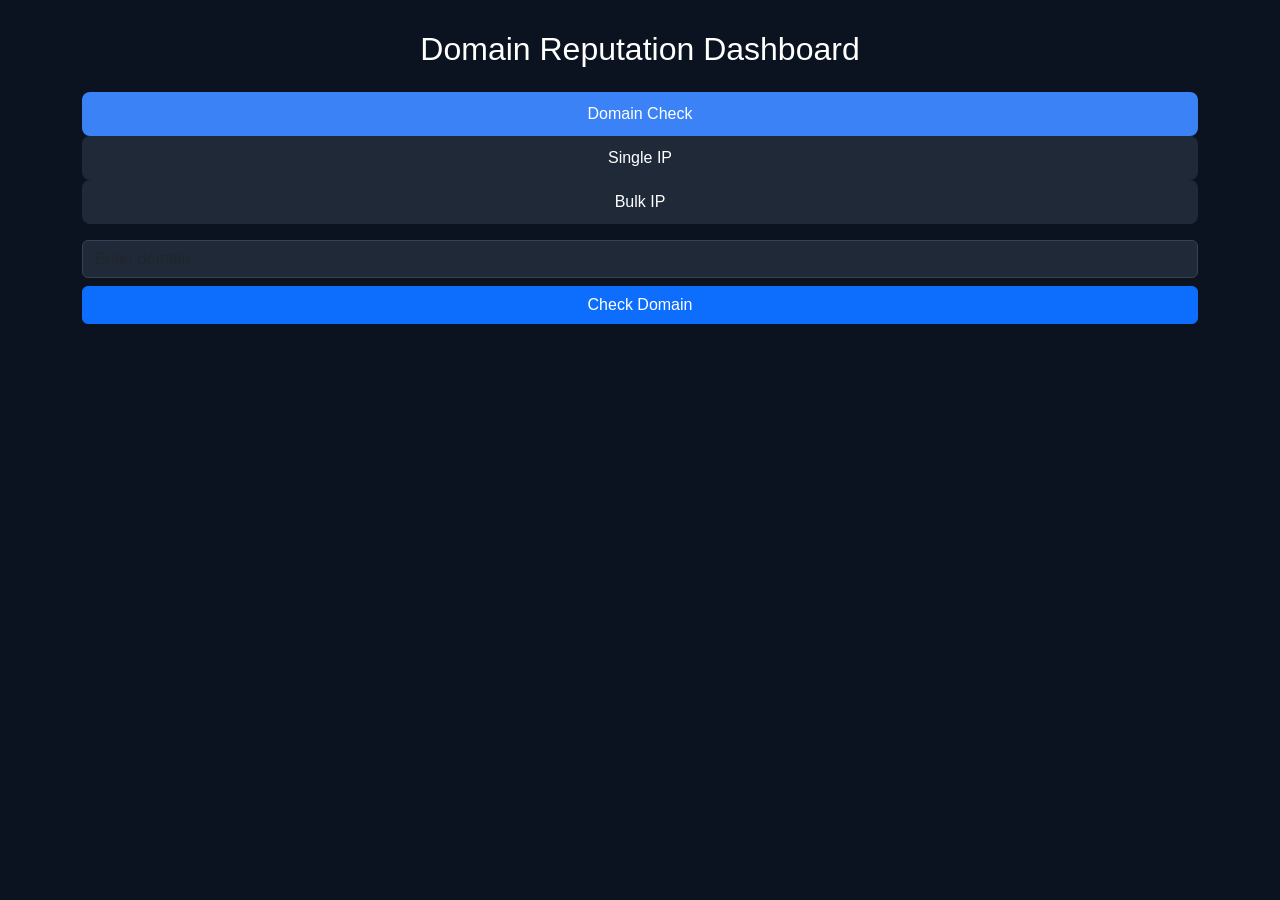
<file: index.html>
<!DOCTYPE html>
<html lang="en">
<head>
<meta charset="UTF-8">
<title>Reputation Checker Pro</title>

<link href="https://cdn.jsdelivr.net/npm/bootstrap@5.3.0/dist/css/bootstrap.min.css" rel="stylesheet">

<style>
body {
    background: #0b1220;
    color: #fff;
    font-family: Arial;
}

.container {
    margin-top: 30px;
}

.card {
    background: #111827;
    border: none;
    border-radius: 12px;
    padding: 15px;
    margin-top: 10px;
    box-shadow: 0 0 10px rgba(0,0,0,0.4);
}

input {
    background: #1f2937 !important;
    color: white !important;
    border: 1px solid #374151 !important;
}

button {
    width: 100%;
}

.tab-btn {
    background: #1f2937;
    color: white;
    border: none;
    padding: 10px;
    margin-right: 5px;
    border-radius: 8px;
}

.tab-btn.active {
    background: #3b82f6;
}

.status-good { color: #22c55e; }
.status-bad { color: #ef4444; }
.status-warn { color: #f59e0b; }

table {
    color: white;
}
</style>
</head>

<body>

<div class="container">

<h2 class="text-center mb-4">Domain Reputation Dashboard</h2>

<!-- TABS -->
<div class="text-center mb-3">
    <button class="tab-btn active" onclick="showTab('domain')">Domain Check</button>
    <button class="tab-btn" onclick="showTab('ip')">Single IP</button>
    <button class="tab-btn" onclick="showTab('bulk')">Bulk IP</button>
</div>

<!-- DOMAIN -->
<div id="domainTab">
    <input id="domainInput" class="form-control mb-2" placeholder="Enter domain">
    <button class="btn btn-primary" onclick="checkDomain()">Check Domain</button>
    <div id="domainResults"></div>
</div>

<!-- IP -->
<div id="ipTab" style="display:none;">
    <input id="ipInput" class="form-control mb-2" placeholder="Enter IP">
    <button class="btn btn-primary" onclick="checkIP()">Check IP</button>
    <div id="ipResults"></div>
</div>

<!-- BULK -->
<div id="bulkTab" style="display:none;">
    <input id="cidrInput" class="form-control mb-2" placeholder="Enter CIDR (e.g. 192.168.0.0/24)">
    <button class="btn btn-primary" onclick="bulkScan()">Bulk Scan</button>
    <div id="bulkResults"></div>
</div>

</div>

<script src="/static/script.js"></script>

<script>
function showTab(tab){
    document.getElementById("domainTab").style.display = tab==="domain"?"block":"none";
    document.getElementById("ipTab").style.display = tab==="ip"?"block":"none";
    document.getElementById("bulkTab").style.display = tab==="bulk"?"block":"none";

    document.querySelectorAll(".tab-btn").forEach(b=>b.classList.remove("active"));
    event.target.classList.add("active");
}
</script>

</body>
</html>
</file>
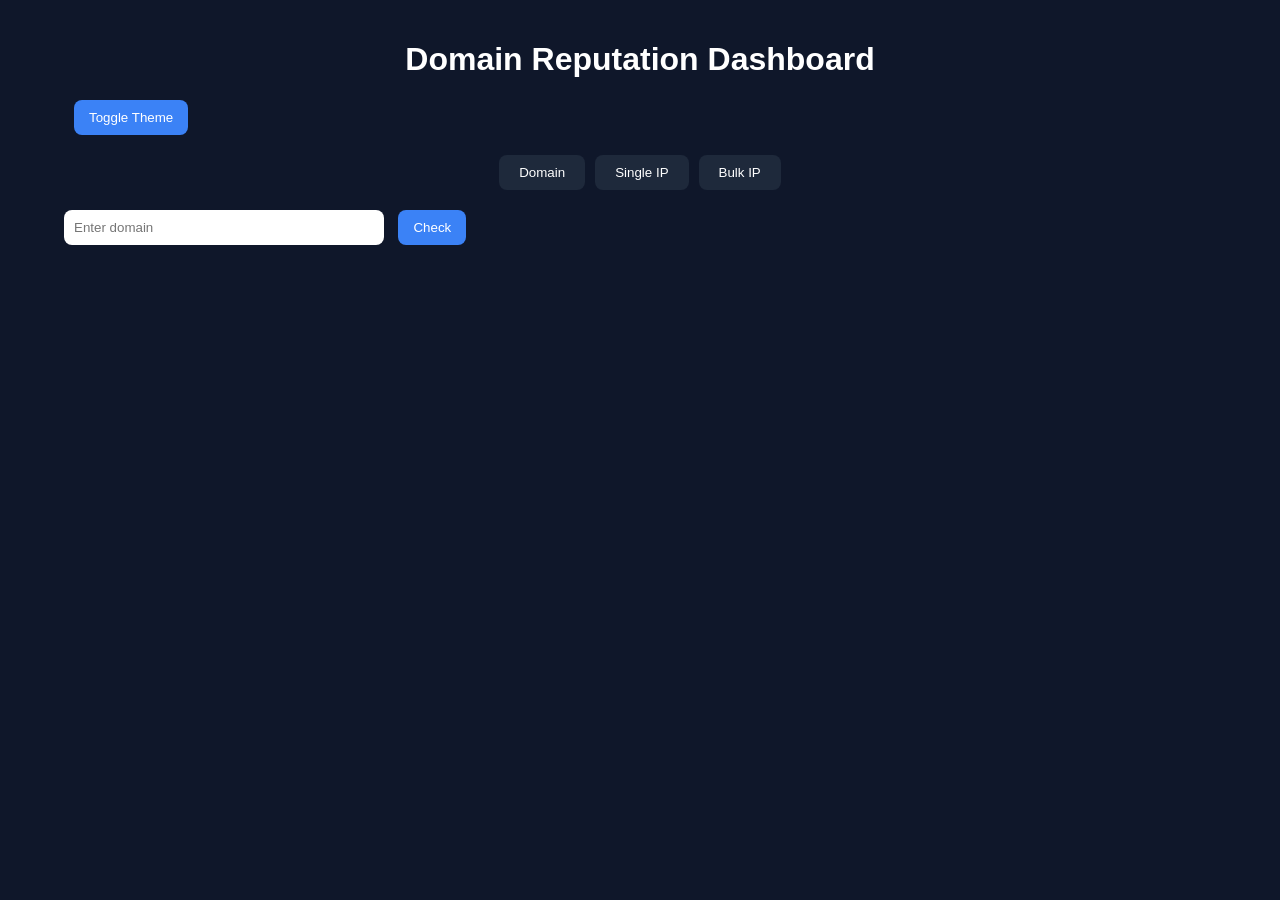
<file: static/index.html>
<!DOCTYPE html>
<html>
<head>
<meta charset="UTF-8">
<title>Domain Reputation Dashboard</title>

<link rel="stylesheet" href="/static/style.css">

</head>

<body>

<div class="container">

    <h1>Domain Reputation Dashboard</h1>

    <button onclick="toggleTheme()" class="btn">Toggle Theme</button>

    <div class="tabs">
        <button onclick="showTab('domain')" class="tab">Domain</button>
        <button onclick="showTab('ip')" class="tab">Single IP</button>
        <button onclick="showTab('bulk')" class="tab">Bulk IP</button>
    </div>

    <!-- DOMAIN -->
    <div id="domain" class="section active">

        <input id="domainInput" placeholder="Enter domain">
        <button class="btn" onclick="checkDomain()">Check</button>

        <div id="domainResults"></div>
    </div>

    <!-- IP -->
    <div id="ip" class="section">

        <input id="ipInput" placeholder="Enter IP">
        <button class="btn" onclick="checkIP()">Check</button>

        <div id="ipResults"></div>
    </div>

    <!-- BULK -->
    <div id="bulk" class="section">

        <input id="cidrInput" placeholder="CIDR e.g. 94.183.242.0/24">
        <button class="btn" onclick="bulkScan()">Scan</button>

        <div id="bulkResults"></div>
    </div>

</div>

<script src="/static/script.js"></script>

<script>
function showTab(id){

    document.querySelectorAll(".section")
        .forEach(e => e.classList.remove("active"));

    document.getElementById(id).classList.add("active");
}
</script>

</body>
</html>
</file>
<file: static/style.css>
body{
    margin:0;
    font-family: Arial;
    background:#0f172a;
    color:white;
    transition:0.3s;
}

/* LIGHT THEME */
body.light{
    background:#f1f5f9;
    color:#0f172a;
}

.container{
    width:90%;
    margin:auto;
    padding:20px;
}

h1{
    text-align:center;
}

.tabs{
    display:flex;
    gap:10px;
    justify-content:center;
    margin:20px 0;
}

.tab{
    padding:10px 20px;
    border:none;
    cursor:pointer;
    background:#1e293b;
    color:white;
    border-radius:8px;
}

.section{
    display:none;
}

.section.active{
    display:block;
}

input{
    padding:10px;
    width:300px;
    border-radius:8px;
    border:none;
}

.btn{
    padding:10px 15px;
    background:#3b82f6;
    color:white;
    border:none;
    border-radius:8px;
    cursor:pointer;
    margin-left:10px;
}

.card{
    background:#1e293b;
    padding:15px;
    margin-top:10px;
    border-radius:10px;
}

/* LIGHT MODE CARD FIX */
body.light .card{
    background:white;
    color:black;
}
</file>
